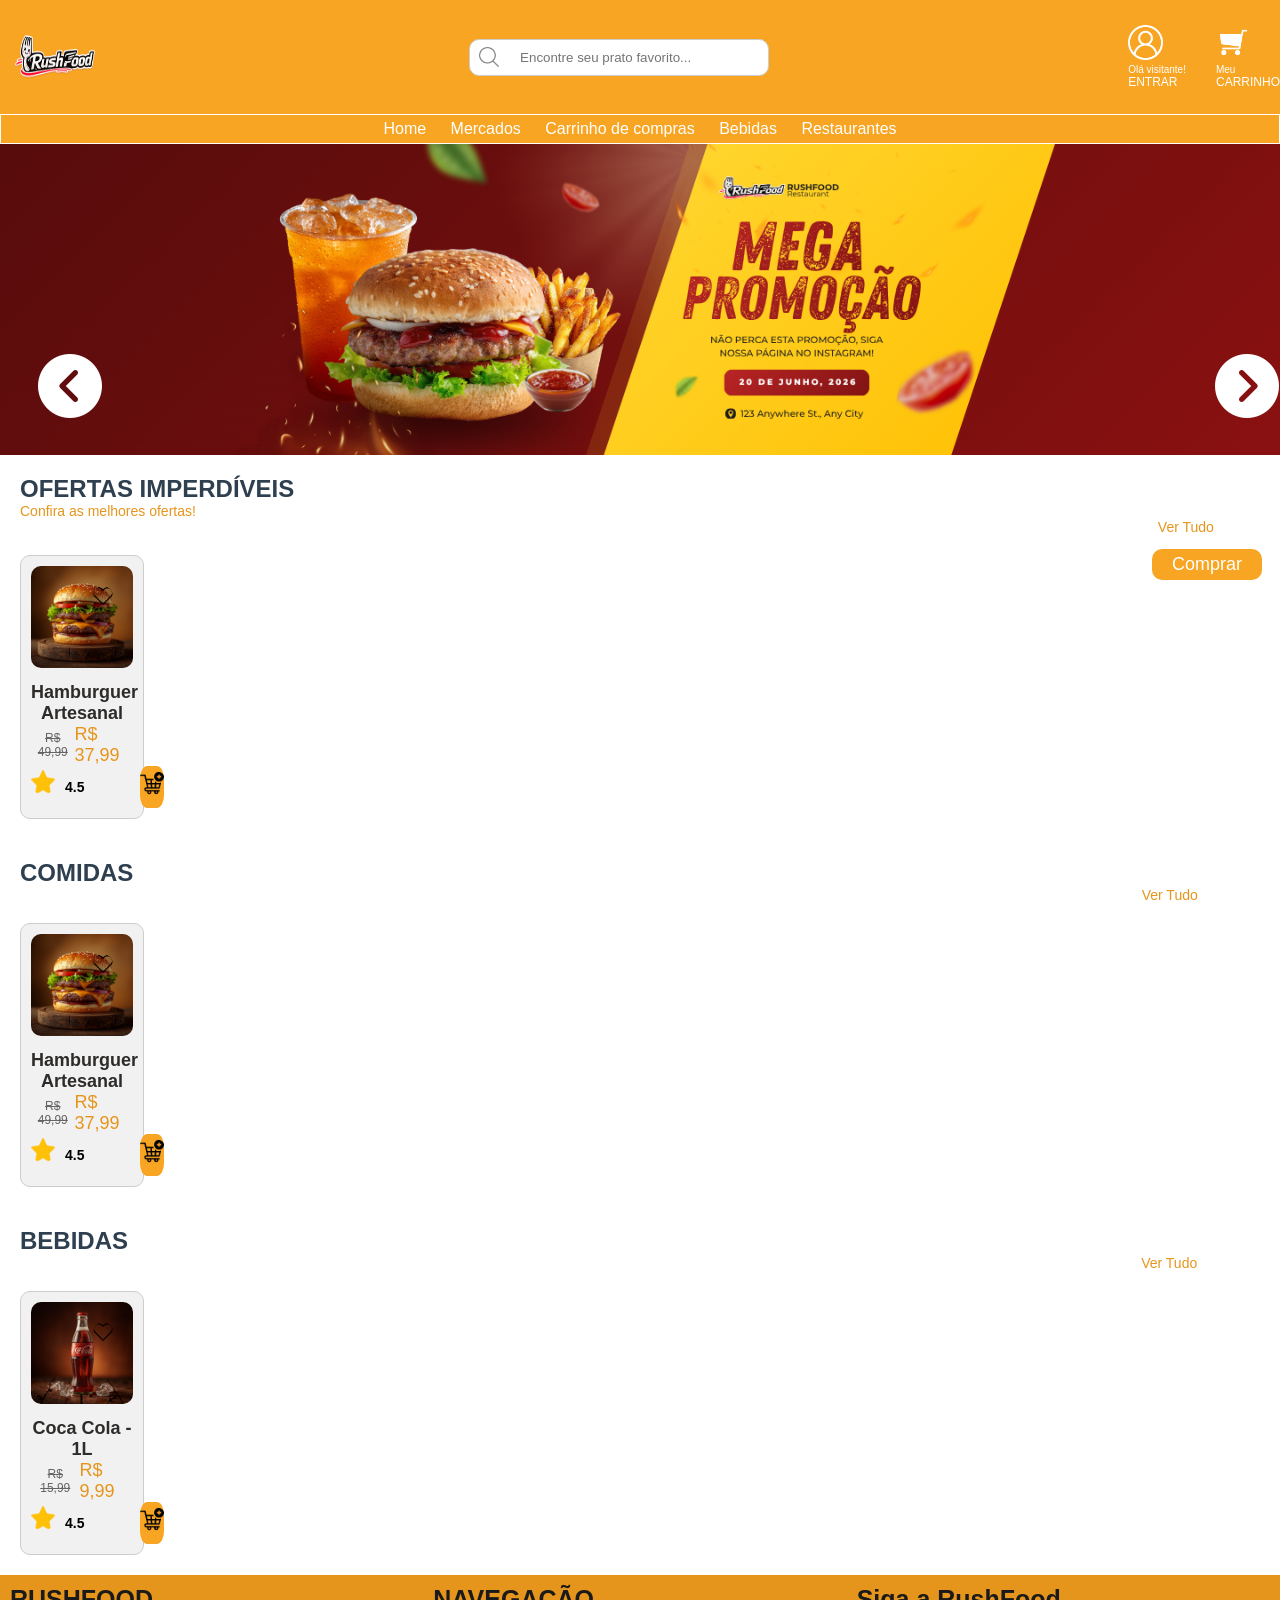
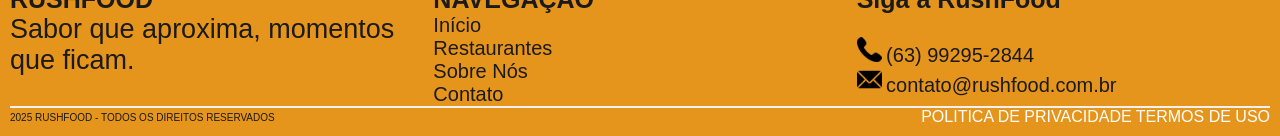
<file: index.html>
<!DOCTYPE html>
<html lang="pt-br">
<head>
    <meta charset="UTF-8">
    <meta name="viewport" content="width=device-width, initial-scale=1.0">
    <title>RUSHFOOD</title>
    <link rel="stylesheet" href="style/index.css">

    <!--imagem da logo p navegador-->
    <link rel="icon" type="image/png" href="assets/logo.png">

</head>


<body>
    <!-- CABEÇALHO -->
   <header>
    <div class="topo">

    <div class="logo">
        <img src="assets/logo.png" alt="Logo do RushFood">
    </div>
    <!-- caixa de pesquisa -->
     <div class="caixa-pesquisa">
        <input type="text" placeholder="Encontre seu prato favorito...">
        <img src="assets/pesquisar.png" alt="Ícone de pesquisa">
     </div>
     <div class="icones">
        <a href="">
            <img src="assets/perfil.png" alt="login">
            <small>Olá visitante!</small>
            <p>ENTRAR</p>
        </a>
        <a href="">
            <img src="assets/carrinho.png" alt="carrinho">
            <small>Meu</small>
            <p>CARRINHO</p>
        </a>
     </div>
       
</div>
        <!-- menu de navegação -->
        <nav class="menu">
                <a href="#">Home</a>
                <a href="#">Mercados</a>
                <a id="idcarrinho" href="#">Carrinho de compras</a>
                <a href="#">Bebidas</a>
                <a href="#">Restaurantes</a>

        </nav>
   </header>

<!-- Banner -->
 <div class="banner">
    <div class="imagens-banner">
        <img src="assets/BANNER.png" alt="Banner 1">
    </div>
    <div class="botoes-banner">
        <button class="btn-anterior">

            <img src="assets/anterior.png" alt="Anterior">
        </button>
        <button class="btn-comprar">Comprar</button>
        <button class="btn-proximo">

            <img src="assets/proximo.png" alt="Próximo">
        </button>
    </div>
 </div>
<!-- finalização da área do banner da loja-->

 <!-- ÁREA DE OFERTAS -->
    <section class="ofertas">

        <div class="titulo-ofertas">
            <div class="texto-promocoes">
                <h2>OFERTAS IMPERDÍVEIS</h2>
                <p>Confira as melhores ofertas!</p>
            </div>
            <a href="#" class="ver-tudo">Ver Tudo</a>
        </div>

        <div class="lista-produtos">
            <div class="card-produtos">
                <div class="imagem-botao">
                    <img src="assets/hamburguer.png" alt="Produto 1">
                    <button class="favorito">
                        <img src="assets/favorito.png" alt="Ícone de favorito">
                    </button>
                </div>

                <h3>Hamburguer Artesanal</h3>
                <div class="precos">
                    <p class="p-antigo">R$ 49,99</p>
                    <p class="p-promocional">R$ 37,99</p>
                </div>


                <div class="btn-card">
                    <img src="assets/avaliacao.png" alt="avaliacao">
                    <h5>4.5</h5>
                <button class="btn-adicionar">
                    <img src="assets/addcarrinho.png" alt="Ícone de carrinho">
                </button>
            </div>
        </div>
 </div>
    </section>

     <section class="ofertas">

        <div class="titulo-ofertas">
            <div class="texto-promocoes">
                <h2>COMIDAS</h2>
                <p></p>
            </div>
            <a href="#" class="ver-tudo">Ver Tudo</a>
        </div>

        <div class="lista-produtos">
            <div class="card-produtos">
                <div class="imagem-botao">
                    <img src="assets/hamburguer.png" alt="Produto 1">
                    <button class="favorito">
                        <img src="assets/favorito.png" alt="Ícone de favorito">
                    </button>
                </div>

                <h3>Hamburguer Artesanal</h3>
                <div class="precos">
                    <p class="p-antigo">R$ 49,99</p>
                    <p class="p-promocional">R$ 37,99</p>
                </div>


                <div class="btn-card">
                    <img src="assets/avaliacao.png" alt="avaliacao">
                    <h5>4.5</h5>
                <button class="btn-adicionar">
                    <img src="assets/addcarrinho.png" alt="Ícone de carrinho">
                </button>
            </div>
        </div>
 </div>
    </section>

      <section class="ofertas">

        <div class="titulo-ofertas">
            <div class="texto-promocoes">
                <h2>BEBIDAS</h2>
                <p></p>
            </div>
            <a href="#" class="ver-tudo">Ver Tudo</a>
        </div>

        <div class="lista-produtos">
            <div class="card-produtos">
                <div class="imagem-botao">
                    <img src="assets/cocacola.png" alt="Produto 1">
                    <button class="favorito">
                        <img src="assets/favorito.png" alt="Ícone de favorito">
                    </button>
                </div>

                <h3>Coca Cola - 1L</h3>
                <div class="precos">
                    <p class="p-antigo">R$ 15,99</p>
                    <p class="p-promocional">R$ 9,99</p>
                </div>


                <div class="btn-card">
                    <img src="assets/avaliacao.png" alt="avaliacao">
                    <h5>4.5</h5>
                <button class="btn-adicionar">
                    <img src="assets/addcarrinho.png" alt="Ícone de carrinho">
                </button>
            </div>
        </div>
 </div>
    </section>


    <!-- inicio do rodapé -->
    <footer>
      <!-- parte superior do rodapé -->
       <div class="superior">
        <div class="coluna1">
            <h2>RUSHFOOD</h2>
            <p>Sabor que aproxima,
               momentos que ficam.
            </p>

        </div>
        <div class="coluna2">
            <h2>NAVEGAÇÃO</h2>
            <!--criando uma lista-->
            <ul>
                <li><a href="">Início</a> </li>
                <li><a href="">Restaurantes</a> </li>
                <li><a href="">Sobre Nós</a> </li>
                <li><a href="">Contato</a> </li>
            </ul>

        </div>
        <div class="coluna3">
            <h2>Siga a RushFood</h2>
            <div class="redesSociais">
                <a href="">
                    <img src="assets/instagram.png">
                </a>
                <a href="">
                    <img src="assets/facebook.png">
                </a>
                <a href="">
                    <img src="assets/whatsapp.png">
                </a>
            </div>
             <ul>
                <li>
                    <img src="assets/telefone.png">
                    <a>(63) 99295-2844</a>
                </li>
                <li>
                    <img src="assets/email.png">
                    <a>contato@rushfood.com.br</a>
                </li>
             </ul>
        </div>

       </div>

       <!-- parte inferior-->
       <div class="inferior">
          <p> 2025 RUSHFOOD - TODOS OS DIREITOS RESERVADOS</p>
          <div class="links">
            <a href="">POLITICA DE PRIVACIDADE</a>
            <a href="">TERMOS DE USO</a>
          </div>
       </div>

    </footer>



</body>

</html>
</file>
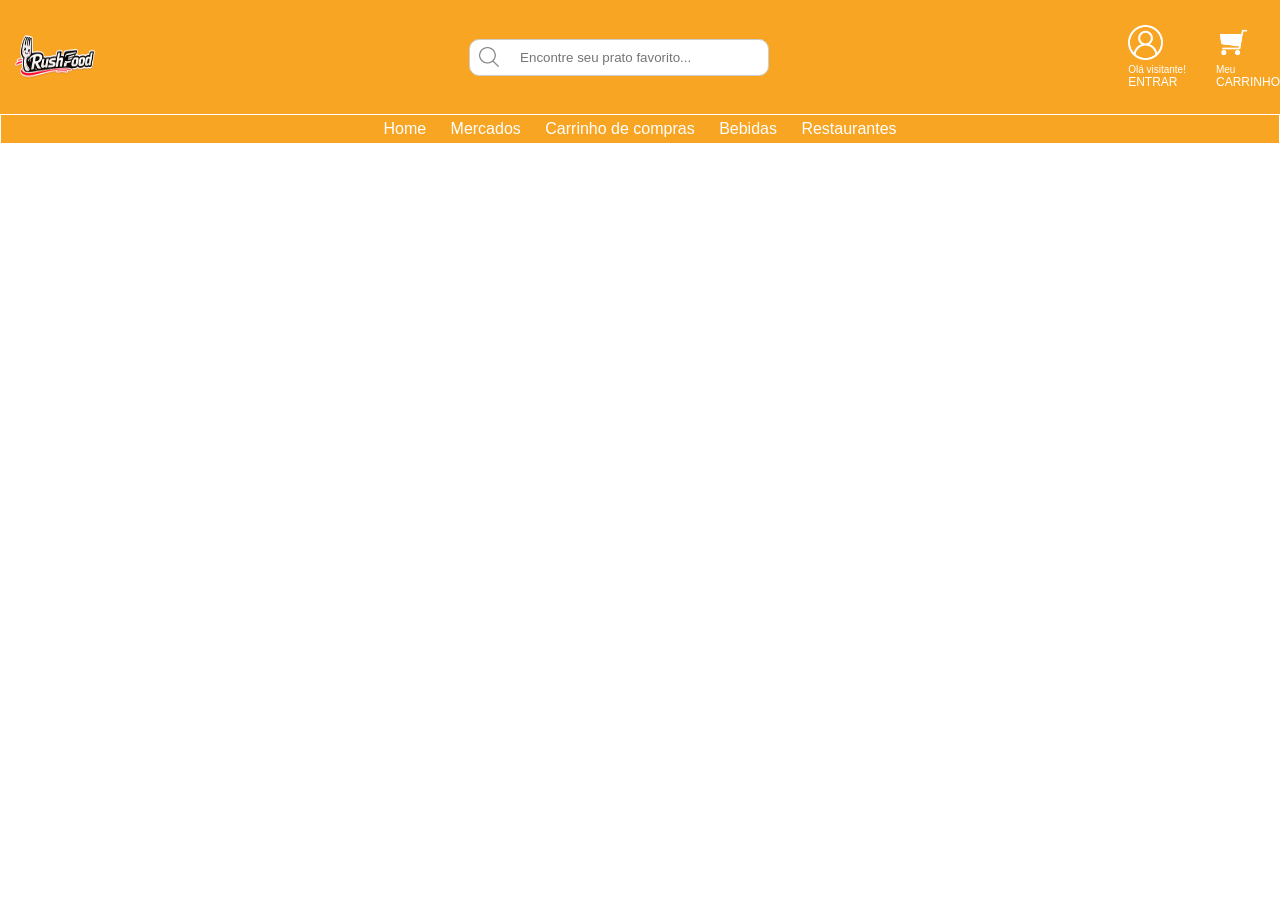
<file: pages/produto.html>
<!DOCTYPE html>
<html lang="pt-br">
<head>
    <meta charset="UTF-8">
    <meta name="viewport" content="width=device-width, initial-scale=1.0">
    <title>Produto</title>
    <!--conexão com o CSS-->
    <link rel="stylesheet" href="/style/produto.css">
    <!--logo da empresa para o navegador-->
    <link rel="icon" type="image/png" href="/assets/logo.png">
</head>
<body>
   <header>
    <div class="topo">

    <div class="logo">
        <img src="/assets/logo.png" alt="Logo do RushFood">
    </div>
    <!-- caixa de pesquisa -->
     <div class="caixa-pesquisa">
        <input type="text" placeholder="Encontre seu prato favorito...">
        <img src="/assets/pesquisar.png" alt="Ícone de pesquisa">
     </div>
     <div class="icones">
        <a href="">
            <img src="/assets/perfil.png" alt="login">
            <small>Olá visitante!</small>
            <p>ENTRAR</p>
        </a>
        <a href="">
            <img src="/assets/carrinho.png" alt="carrinho">
            <small>Meu</small>
            <p>CARRINHO</p>
        </a>
     </div>
       
</div>
        <!-- menu de navegação -->
        <nav class="menu">
                <a href="#">Home</a>
                <a href="#">Mercados</a>
                <a id="idcarrinho" href="#">Carrinho de compras</a>
                <a href="#">Bebidas</a>
                <a href="#">Restaurantes</a>

        </nav>
    </header>

    <!--AREA DOS DADOS DO PRODUTO-->
    <div class="area-detalhes">
        <div class="area-imagens">
           <div class="img-lateral"></div>
           <div class="img-principal"></div>

          </div>
         <div class="area-textos">

            </div>
        
    </div>

</body>
</html>
</file>
<file: style/index.css>
/* COLOCANDO COR DE FUNDO NO CABEÇALHO*/
header {
    background-color: #F8A523;
    /*cor de fundo do cabeçalho*/
    font-family: poppins, sans-serif;
    /*fonte do cabeçalho*/
    color: white;
    /*cor do texto do cabeçalho*/
}

nav a {
    color: white;
    /*cor dos links do menu*/
    text-decoration: none;
    /*remover sublinhado dos links*/
    margin: 0 10px;
    /*espaçamento entre os links*/
}

nav {
    text-align: center;
    /*alinhamento do texto dos links*/
    border-color: white;
    /*cor da borda do menu*/
    border-width: 1px;
    /*largura da borda do menu*/
    border-style: solid;
    /*estilo da borda do menu*/
    padding: 5px;
    /*distância entre as bordas do menu de navegação*/
}

.logo img {
    height: 110px;
    /*altura da imagem do logo*/
    width: 110px;
    /*largura da imagem do logo*/
}

/* configurando a caixa de pesquisa */
.caixa-pesquisa input {
    padding: 10px;
    /*espaçamento interno da caixa de pesquisa*/
    border: 1px solid #ccc;
    /*borda da caixa de pesquisa*/
    border-radius: 10px;
    /*arredondamento dos cantos da caixa de pesquisa*/
    font-family: poppins, sans-serif;
    /*fonte da caixa de pesquisa*/
    width: 300px;
    /*largura da caixa de pesquisa*/
    height: auto;
    /*altura da caixa de pesquisa*/
    padding-left: 50px;
    /*espaçamento interno do placeholder para evitar sobreposição com o ícone de pesquisa*/
}

/*configurando a div da pesquisa*/
.caixa-pesquisa {
    display: flex;
    /*exibe os elementos em linha*/
    margin-top: 10px;
    /*espaçamento superior da caixa de pesquisa*/
    justify-content: center;
    /*alinhamento horizontal da caixa de pesquisa*/
    margin-bottom: 10px;
    /*espaçamento inferior da caixa de pesquisa*/
    position: relative;
    /*posição relativa para posicionar o ícone de pesquisa*/
}

/* alinhar as divs do cabeçalho */
.topo {
    display: flex;
    /*exibe os elementos em linha*/
    align-items: center;
    /*alinhamento vertical dos elementos do cabeçalho*/
    justify-content: space-between;
    /*alinhamento horizontal dos elementos do cabeçalho*/
    /*distribuição dos elementos com espaço entre eles*/
}

/* configurando os icones*/
.caixa-pesquisa img {
    height: 20px;
    /*altura dos icones*/
    width: 20px;
    /*largura dos icones*/
    position: absolute;
    /*posição absoluta para posicionar o ícone de pesquisa*/
    left: 10px;
    /*distância do ícone de pesquisa em relação à borda esquerda da caixa de pesquisa*/
    top: 50%;
    /*alinhamento vertical do ícone de pesquisa*/
    transform: translateY(-50%);
    /*ajuste para centralizar o ícone de pesquisa verticalmente*/
}

.caixa-pesquisa placeholder {
    padding-left: 30px;
    /*espaçamento interno do placeholder para evitar sobreposição com o ícone de pesquisa*/
}

.icones a img {
    height: 35px;
    /*altura dos ícones de redes sociais*/
    width: 35px;
    /*largura dos ícones de redes sociaispx; /*espaçamento entre os ícones de redes sociais*/
    margin-right: 20px;
    /*espaçamento entre os ícones de redes sociais*/
}

.icones a small {
    font-size: 10px;
    /*tamanho da fonte dos textos dos ícones de redes sociais*/
    display: block;
    /*exibe os textos dos ícones de redes sociais em bloco*/
    color: white;
    /*cor dos textos dos ícones de redes sociais*/
}

.icones a p {
    font-size: 12px;
    /*tamanho da fonte dos textos dos ícones de redes sociais*/
    display: block;
    /*exibe os textos dos ícones de redes sociais em bloco*/
    color: white;
    /*cor dos textos dos ícones de redes sociais*/
}

.icones a {
    text-decoration: none;
    /*remover sublinhado dos links dos ícones de redes sociais*/
}


/*configurando a div icones*/
.icones {
    display: flex;
    /*exibe os elementos em linha*/
    align-items: center;
    /*alinhamento vertical dos elementos da div icones*/
    gap: 30px;
    /*espaçamento entre os elementos da div icones*/
}

/* configurando a área do banner*/
.imagens-banner img {
    display: block;
    /*exibe os elementos em bloco*/
    width: 100%;
    /*largura do banner*/
    height: auto;
    /*altura do banner*/
}

.banner {
    width: 100vw;
    /*largura do banner*/
    height: auto;
    /*altura do banner*/
    margin: 0;
    /*remover margens do banner*/
    padding: 0;
    /*remover espaçamento interno do banner*/
}

.imagens-banner {
    width: 100%;
    /*largura das imagens do banner*/
    position: relative;
    /*posição relativa para posicionar as imagens do banner*/
}

/*
    .botoes-banner{
        position: absolute;
        top: 60%;
        left: 10%;
    }

    .btn-comprar{
        background-color: #f8a523; 
        color: white; 
        border-radius: 10px; 
        font-family: poppins, sans-serif; 
        padding: 10px 10px; 
        border: none;
    }

    
    .btn-comprar:hover{
        background-color: #e6951c; 
        color: white;
    }

    .btn-anterior, .btn-proximo{
        background-color: #ffffff; 
        color: #f8a523;
        border-radius: 10px; 
        font-family: poppins, sans-serif; 
        border: none; 
        padding: 5px 20px;
    }

    .btn-anterior:hover, .btn-proximo:hover{
        background-color: #e6951c; 
        color: #ffffff; 
    }
    */

.btn-comprar {
    position: absolute;
    top: 61%;
    left: 90%;
    background-color: #f8a523;
    color: white;
    border-radius: 10px;
    font-family: poppins, sans-serif;
    font-size: 18px;
    padding: 5px 20px;
    border: none;
}

.btn-anterior {
    position: absolute;
    top: 38%;
    left: 2%;
    background-color: transparent;
    color: #f8a523;
    border-radius: 50%;
    border: none;
    padding: 12px;
}

.btn-proximo {
    position: absolute;
    top: 38%;
    left: 94%;
    background-color: transparent;
    border-radius: 50%;
    border: none;
    padding: 12px;
}

.btn-comprar:hover {
    background-color: #e6951c;
    color: white;
}

.btn-anterior:hover,
.btn-proximo:hover {
    background-color: #e6951c;
    color: white;
}

/* configurando a área de ofertas*/

/*configurando a área de ofertas*/

.ofertas {
    padding: 20px;
    /*DISTANCIA ENTRE O CONTEÚDO DA DIV
     DE OFERTAS E AS BORDAS DA DIV */

}

/*configurando os textos das ofertas*/
.titulo-ofertas {
    font-family: poppins, sans-serif;
    /*FONTE DO TÍTULO DAS OFERTAS */
    display: grid;
    /*EXIBE OS ELEMENTOS EM GRADE */
    grid-template-columns: 2 80% 20%;
    /*DEFINE O TAMANHO DAS COLUNAS DA GRADE */
    grid-template-rows: 2 50% 50%;
    /*DEFINE O TAMANHO DAS LINHAS DA GRADE */


}

.titulo-ofertas h2 {
    color: #2E3F4F;
    /*COR DO TÍTULO DAS OFERTAS */
    font-size: 24px;
    /*TAMANHO DA FONTE DO TÍTULO DAS OFERTAS */
    grid-column: 1;
    /*OCUPA A PRIMEIRA COLUNA DA GRADE PARA ALINHAR O 
    TÍTULO AO LADO DIREITO DO ÍCONE */
    grid-row: 1;
    /*OCUPA A PRIMEIRA LINHA DA GRADE PARA ALINHAR O 
    TÍTULO VERTICALMENTE COM O ÍCONE */
    margin: 0;
    /*REMOVE A MARGEM PADRÃO DO ELEMENTO H2 */
}

.titulo-ofertas p {
    color: #e6951c;
    /*COR DO SUBTÍTULO DAS OFERTAS */
    font-size: 14px;
    /*TAMANHO DA FONTE DO SUBTÍTULO DAS OFERTAS */
    grid-column: 1;
    /*OCUPA A PRIMEIRA COLUNA DA GRADE PARA ALINHAR O 
    SUBTÍTULO AO LADO DIREITO DO ÍCONE */
    grid-row: 2;
    /*OCUPA A SEGUNDA LINHA DA GRADE PARA ALINHAR O 
    SUBTÍTULO VERTICALMENTE COM O ÍCONE */

}

.titulo-ofertas a {
    text-decoration: none;
    /*REMOVE O SUBLINHADO DOS LINKS */
    color: #e6951c;
    /*COR DO LINK DO TÍTULO DAS OFERTAS */
    font-size: 14px;
    /*TAMANHO DA FONTE DO LINK DO TÍTULO DAS OFERTAS */
    grid-column: 2;
    /*OCUPA A SEGUNDA COLUNA DA GRADE PARA ALINHAR O 
    LINK AO LADO DIREITO DO TÍTULO E SUBTÍTULO */
    grid-row: 2;
    /*OCUPA AS DUAS LINHAS DA GRADE PARA ALINHAR O 
    LINK VERTICALMENTE COM O TÍTULO E SUBTÍTULO */
    align-self: center;
    /*ALINHA O LINK VERTICALMENTE NO CENTRO DA GRADE */
    margin-top: 0;
    /*REMOVE A MARGEM PADRÃO DO ELEMENTO A */
    padding-left: 80%;
    /*DISTANCIA ENTRE O LINK E O TÍTULO E SUBTÍTULO */
}

.lista-produtos {
    display: flex;
    /*EXIBE OS ELEMENTOS EM LINHA */
    justify-content: space-between;
    /*DISTRIBUIÇÃO DOS ELEMENTOS COM ESPAÇO ENTRE ELES */
    font-family: poppins, sans-serif;
    /*FONTE DOS PRODUTOS */
    margin-top: 20px;
    /*MARGEM SUPERIOR DA LISTA DE PRODUTOS */
}

.card-produtos {
    width: 10%;
    /*LARGURA DE CADA CARD DE PRODUTO */
    height: 50%;
    /*ALTURA DE CADA CARD DE PRODUTO */
    background-color: #f1f1f1;
    /*COR DE FUNDO DE CADA CARD DE PRODUTO */
    border: 1px solid #ccc;
    /*BORDA DE CADA CARD DE PRODUTO */
    border-radius: 10px;
    /*ARREDONDAMENTO DAS BORDAS DE CADA CARD DE PRODUTO */
    padding: 10px;
    /*DISTANCIA ENTRE O CONTEÚDO DO CARD E AS BORDAS DO CARD */
    text-align: center;
    /*ALINHAMENTO DO TEXTO NO CENTRO DO CARD */
}

.card-produtos img {
    width: 100%;
    /*LARGURA DA IMAGEM DO PRODUTO */
    height: auto;
    /*ALTURA DA IMAGEM DO PRODUTO */
    margin-bottom: 10px;
    /*MARGEM INFERIOR DA IMAGEM DO PRODUTO */
    border-radius: 10px;
    /*ARREDONDAMENTO DAS BORDAS DA IMAGEM DO PRODUTO */

}

.imagem-botao {
    position: relative;
    /*POSIÇÃO RELATIVA PARA POSICIONAR O BOTÃO DE 
    favorito DO CARD DE PRODUTO */
}

.favorito {
    position: absolute;
    border: none;
    border-radius: 50%;
    background-color: transparent;
    top: 10px;
    right: 10px;
    padding: 10px;

}
.favorito img {
    width: 20px;
    height: 20px;
}

.card-produtos h3 {
    font-size: 18px;
    /*tamanho da fonte do nome dos produtos*/
    font-family: poppins, sans-serif;
    /*fonte do nome dos produtos*/
    color: #2e2c2a;
    /*cor do nome dos produtos*/
    font-style: bold;
    /*estilo da fonte do nome dos produtos*/
}

/*configurando o botão de adicionar ao carrinho*/
.btn-adicionar {
    border-radius: 30%;
    /*arredondamento das bordas do botão de adicionar ao carrinho*/
    background-color: #f8a523;
    /*cor de fundo do botão de adicionar ao carrinho*/
    border: none;
    /*remover borda do botão de adicionar ao carrinho*/
    margin-left: 45%;
    /*distância do botão de adicionar ao carrinho em relação à borda esquerda do card de produto*/
}

.btn-adicionar img {
    width: 30px;
    /*largura do ícone de adicionar ao carrinho*/
    padding-top: 5px;
    /*distância do ícone de adicionar ao carrinho em relação à borda superior do botão de adicionar ao carrinho*/
}

.precos{
    display: grid; /* permite colocar itens um ao lado do outro*/
    grid-template-columns: 2; /*duas colunas*/
    grid-template-rows: 1; /*uma linha*/
    align-items: center; /*alinha os itens verticalmente no centro*/
}

.p-antigo{
    grid-column: 1;
    grid-row: 1;
    text-decoration: line-through; /*risca o preço antigo para indicar que está em promoção*/
    font-size: 12px; /*tamanho da fonte do preço antigo*/
    color: #666363
}

.p-promocional{
    grid-column: 2;
    grid-row: 1;
    text-decoration: bold;
    font-size: 18px;
    color: #e6951c;
    text-align: left;
}

.btn-card{
    display: flex;
    align-items: center;
    gap: 10px; /*espaçamento entre os elementos*/
}

.btn-card img{
    width: 24px;
}

.btn-card h5{
    font-size: 14px;
}

/*configurações de rodapé*/

footer{
    background-color: #e6951c; /*cor de fundo*/
    color: #1b1a1a; /* todos os textos da cor preta*/
    font-family: poppins, sans-serif; /*tipo de fonte*/
    padding: 10px; /* espaçamento dentro do rodapé*/
}

.superior{
    display: flex; /*permitir flexibilidade entre as colunas*/
    gap: 10px; /*espaçamento entre as div's*/
    justify-content: space-between; /*define um tamanho igual entre as divs*/
    Flex-wrap: wrap; /*joga os textos para a linha caso não possa caber na div*/
}

.inferior{
    display: flex; /*permitir flexibilidade entre as colunas*/
    gap: 20px; /*espaçamento entre as div's*/
    justify-content: space-between; /*define um tamanho igual entre as divs*/
    Flex-wrap: wrap; /*joga os textos para a linha caso não possa caber na div*/
    align-items: center; /*alinha os paragrafos no centro*/
    border-top: #f1f1f1 solid 2px; /*linha entre o rodapé superior e inferior*/
}

.coluna1, .coluna2, .coluna3{
    flex: 1; /*que cada coluna ocupe 1 espaço na página*/
}

.superior h2{
    font-size: 25px; /*tamanho dos titulos*/
    font-weight: bold; /*apliquei um negrito aos titulos*/
}

.superior p{
    font-size: 27px; /*tamanho dos paragrafos*/
}

.superior a{
    color: #1b1a1a; /*cor dos links*/
    font-size: 20px; /*tamanho dos paragrafos*/
    text-decoration: none; /*remove o sublinado*/
}

.superior ul{
    text-decoration: none; /*retira a decoração do texto*/
    list-style: none; /*retirar a decoração da lista*/
    padding: 0px; /*retirar os espalamentos*/
}

.superior img{
    width: 25px; /*definir tamanho dos icones*/
}

.coluna3 a img{
    padding-right: 60px; /*distanciar a imagem do endereço*/
}

.inferior p{
    font-size: 10px; /*tamanho do texto*/
}

.inferior .link{
    display: flex; /*tornar os links flexiveis as mudanças de tela*/
    font-size: 10px; /*tamanho de texto*/
    color: #FFFFFF; /*cor de texto branca*/
    gap: 20px; /*distanciar os links*/
}

.links a{
    text-decoration: none; /*remover sublinhado*/
    color: #FFFFFF; /*cor de texto branca*/
}

*{
    margin: 0;
    padding: 0;
    box-sizing: border-box;
}

body{
    overflow-x: hidden; /*remove a barra de rolagem horizontal*/
    width: 100%; /*preencher sempre 100% da tela*/
}
</file>
<file: style/produto.css>
/*PREECHENDO TODA A TELA*/
*{
    margin: 0;
    padding: 0;
    box-sizing: border-box;
}

body{
    overflow-x: hidden; /*remove a barra de rolagem horizontal*/
    width: 100%; /*preencher sempre 100% da tela*/
}

header {
    background-color: #F8A523;
    /*cor de fundo do cabeçalho*/
    font-family: poppins, sans-serif;
    /*fonte do cabeçalho*/
    color: white;
    /*cor do texto do cabeçalho*/
}

nav a {
    color: white;
    /*cor dos links do menu*/
    text-decoration: none;
    /*remover sublinhado dos links*/
    margin: 0 10px;
    /*espaçamento entre os links*/
}

nav {
    text-align: center;
    /*alinhamento do texto dos links*/
    border-color: white;
    /*cor da borda do menu*/
    border-width: 1px;
    /*largura da borda do menu*/
    border-style: solid;
    /*estilo da borda do menu*/
    padding: 5px;
    /*distância entre as bordas do menu de navegação*/
}

.logo img {
    height: 110px;
    /*altura da imagem do logo*/
    width: 110px;
    /*largura da imagem do logo*/
}

/* configurando a caixa de pesquisa */
.caixa-pesquisa input {
    padding: 10px;
    /*espaçamento interno da caixa de pesquisa*/
    border: 1px solid #ccc;
    /*borda da caixa de pesquisa*/
    border-radius: 10px;
    /*arredondamento dos cantos da caixa de pesquisa*/
    font-family: poppins, sans-serif;
    /*fonte da caixa de pesquisa*/
    width: 300px;
    /*largura da caixa de pesquisa*/
    height: auto;
    /*altura da caixa de pesquisa*/
    padding-left: 50px;
    /*espaçamento interno do placeholder para evitar sobreposição com o ícone de pesquisa*/
}

/*configurando a div da pesquisa*/
.caixa-pesquisa {
    display: flex;
    /*exibe os elementos em linha*/
    margin-top: 10px;
    /*espaçamento superior da caixa de pesquisa*/
    justify-content: center;
    /*alinhamento horizontal da caixa de pesquisa*/
    margin-bottom: 10px;
    /*espaçamento inferior da caixa de pesquisa*/
    position: relative;
    /*posição relativa para posicionar o ícone de pesquisa*/
}

/* alinhar as divs do cabeçalho */
.topo {
    display: flex;
    /*exibe os elementos em linha*/
    align-items: center;
    /*alinhamento vertical dos elementos do cabeçalho*/
    justify-content: space-between;
    /*alinhamento horizontal dos elementos do cabeçalho*/
    /*distribuição dos elementos com espaço entre eles*/
}

/* configurando os icones*/
.caixa-pesquisa img {
    height: 20px;
    /*altura dos icones*/
    width: 20px;
    /*largura dos icones*/
    position: absolute;
    /*posição absoluta para posicionar o ícone de pesquisa*/
    left: 10px;
    /*distância do ícone de pesquisa em relação à borda esquerda da caixa de pesquisa*/
    top: 50%;
    /*alinhamento vertical do ícone de pesquisa*/
    transform: translateY(-50%);
    /*ajuste para centralizar o ícone de pesquisa verticalmente*/
}

.caixa-pesquisa placeholder {
    padding-left: 30px;
    /*espaçamento interno do placeholder para evitar sobreposição com o ícone de pesquisa*/
}

.icones a img {
    height: 35px;
    /*altura dos ícones de redes sociais*/
    width: 35px;
    /*largura dos ícones de redes sociaispx; /*espaçamento entre os ícones de redes sociais*/
    margin-right: 20px;
    /*espaçamento entre os ícones de redes sociais*/
}

.icones a small {
    font-size: 10px;
    /*tamanho da fonte dos textos dos ícones de redes sociais*/
    display: block;
    /*exibe os textos dos ícones de redes sociais em bloco*/
    color: white;
    /*cor dos textos dos ícones de redes sociais*/
}

.icones a p {
    font-size: 12px;
    /*tamanho da fonte dos textos dos ícones de redes sociais*/
    display: block;
    /*exibe os textos dos ícones de redes sociais em bloco*/
    color: white;
    /*cor dos textos dos ícones de redes sociais*/
}

.icones a {
    text-decoration: none;
    /*remover sublinhado dos links dos ícones de redes sociais*/
}


/*configurando a div icones*/
.icones {
    display: flex;
    /*exibe os elementos em linha*/
    align-items: center;
    /*alinhamento vertical dos elementos da div icones*/
    gap: 30px;
    /*espaçamento entre os elementos da div icones*/
}
</file>
